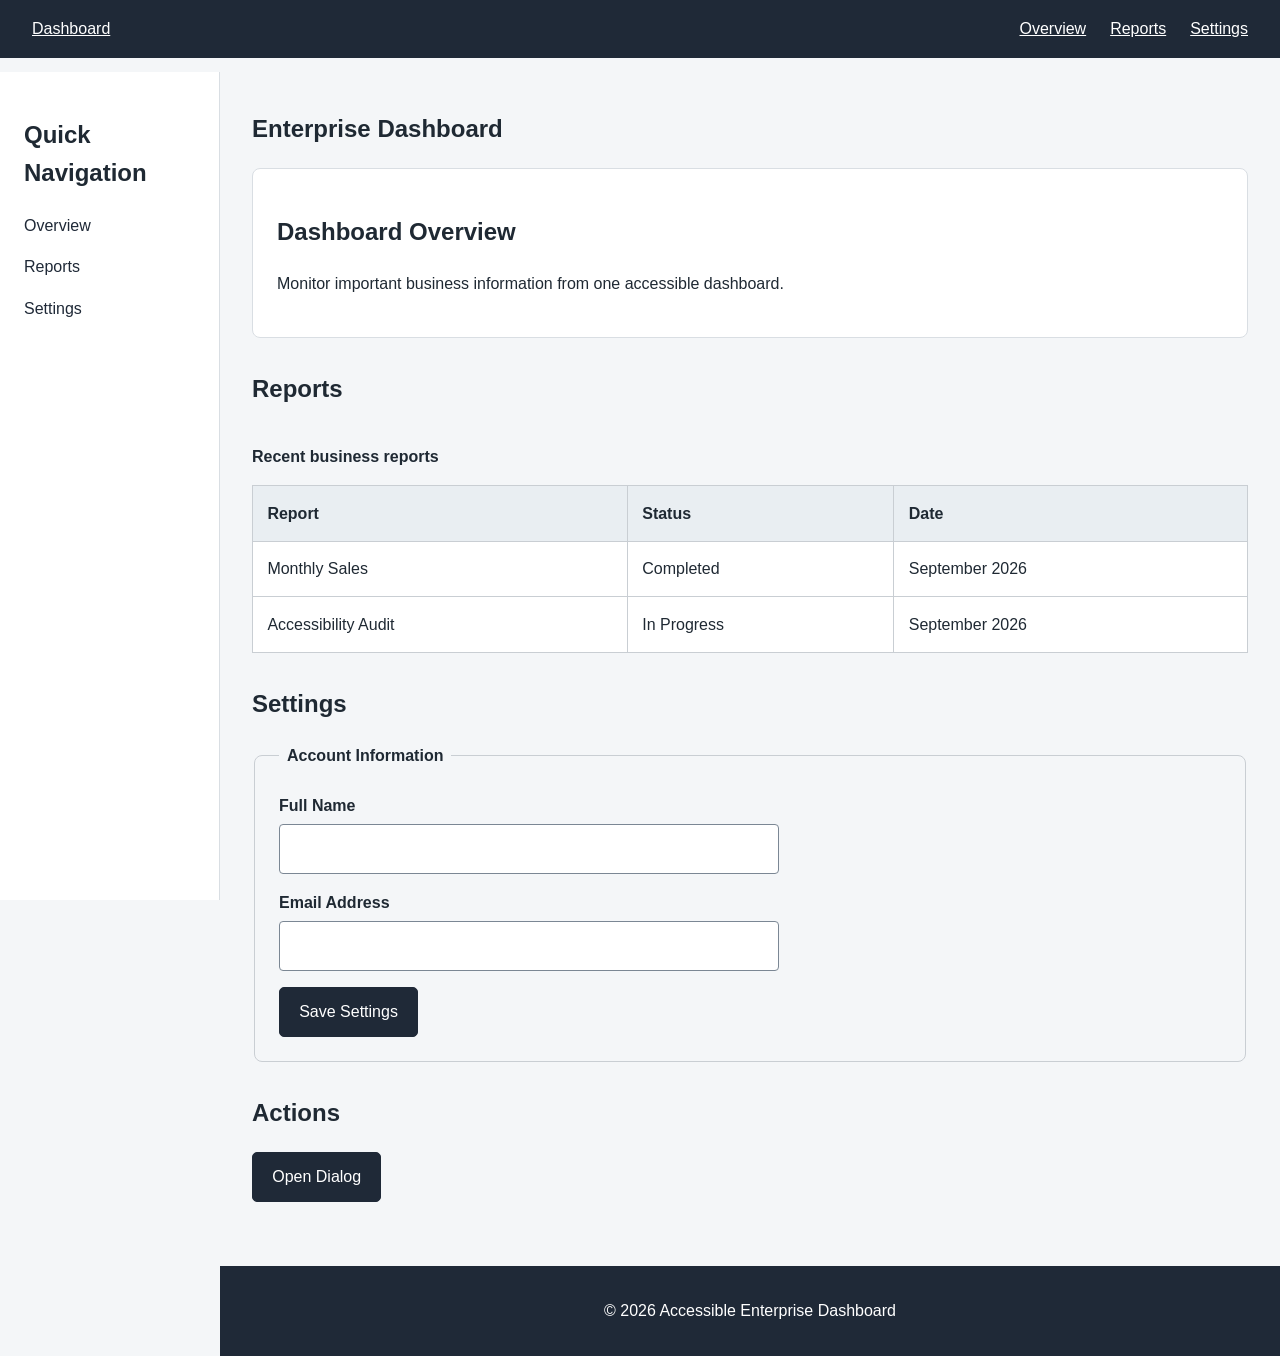
<file: index.html>
<!DOCTYPE html>
<html lang="en">
<head>
  <meta charset="UTF-8">
  <meta name="viewport" content="width=device-width, initial-scale=1.0">

  <meta
    name="description"
    content="Accessible enterprise dashboard built with semantic HTML5."
  >

  <title>Accessible Enterprise Dashboard</title>

  <link rel="stylesheet" href="style.css">
</head>

<body>

  <a href="#main-content">Skip to main content</a>

  <header>
    <nav aria-label="Main navigation">
      <a href="index.html" aria-label="Dashboard home">
        Dashboard
      </a>

      <ul>
        <li>
          <a href="pages/overview.html">Overview</a>
        </li>
        <li>
          <a href="pages/reports.html">Reports</a>
        </li>
        <li>
          <a href="pages/settings.html">Settings</a>
        </li>
      </ul>
    </nav>
  </header>

  <aside aria-label="Sidebar navigation">
    <h2>Quick Navigation</h2>

    <nav aria-label="Sidebar">
      <ul>
        <li>
          <a href="pages/overview.html">Overview</a>
        </li>
        <li>
          <a href="pages/reports.html">Reports</a>
        </li>
        <li>
          <a href="pages/settings.html">Settings</a>
        </li>
      </ul>
    </nav>
  </aside>

  <main id="main-content">

    <section
      id="overview"
      aria-labelledby="overview-heading"
    >
      <h1 id="overview-heading">
        Enterprise Dashboard
      </h1>

      <article aria-labelledby="dashboard-overview-heading">
        <h2 id="dashboard-overview-heading">
          Dashboard Overview
        </h2>

        <p>
          Monitor important business information from one accessible
          dashboard.
        </p>
      </article>
    </section>

    <section
      id="reports"
      aria-labelledby="reports-heading"
    >
      <h2 id="reports-heading">
        Reports
      </h2>

      <table>
        <caption>
          Recent business reports
        </caption>

        <thead>
          <tr>
            <th scope="col">Report</th>
            <th scope="col">Status</th>
            <th scope="col">Date</th>
          </tr>
        </thead>

        <tbody>
          <tr>
            <td>Monthly Sales</td>
            <td>Completed</td>
            <td>September 2026</td>
          </tr>

          <tr>
            <td>Accessibility Audit</td>
            <td>In Progress</td>
            <td>September 2026</td>
          </tr>
        </tbody>
      </table>
    </section>

    <section
      id="settings"
      aria-labelledby="settings-heading"
    >
      <h2 id="settings-heading">
        Settings
      </h2>

      <form>
        <fieldset>
          <legend>Account Information</legend>

          <div>
            <label for="name">Full Name</label>

            <input
              type="text"
              id="name"
              name="name"
              autocomplete="name"
              required
            >
          </div>

          <div>
            <label for="email">Email Address</label>

            <input
              type="email"
              id="email"
              name="email"
              autocomplete="email"
              required
            >
          </div>

          <button type="submit">
            Save Settings
          </button>
        </fieldset>
      </form>
    </section>

    <section
      aria-labelledby="dialog-section-heading"
    >
      <h2 id="dialog-section-heading">
        Actions
      </h2>

      <button
        type="button"
        aria-label="Open confirmation dialog"
        onclick="document.getElementById('confirmation-dialog').showModal()"
      >
        Open Dialog
      </button>

      <dialog
        id="confirmation-dialog"
        aria-labelledby="dialog-title"
      >
        <h2 id="dialog-title">
          Confirm Action
        </h2>

        <p>
          Are you sure you want to continue?
        </p>

        <form method="dialog">
          <button type="submit">
            Cancel
          </button>

          <button type="submit">
            Confirm
          </button>
        </form>
      </dialog>
    </section>

  </main>

  <footer>
    <p>
      &copy; 2026 Accessible Enterprise Dashboard
    </p>
  </footer>

</body>
</html>
</file>
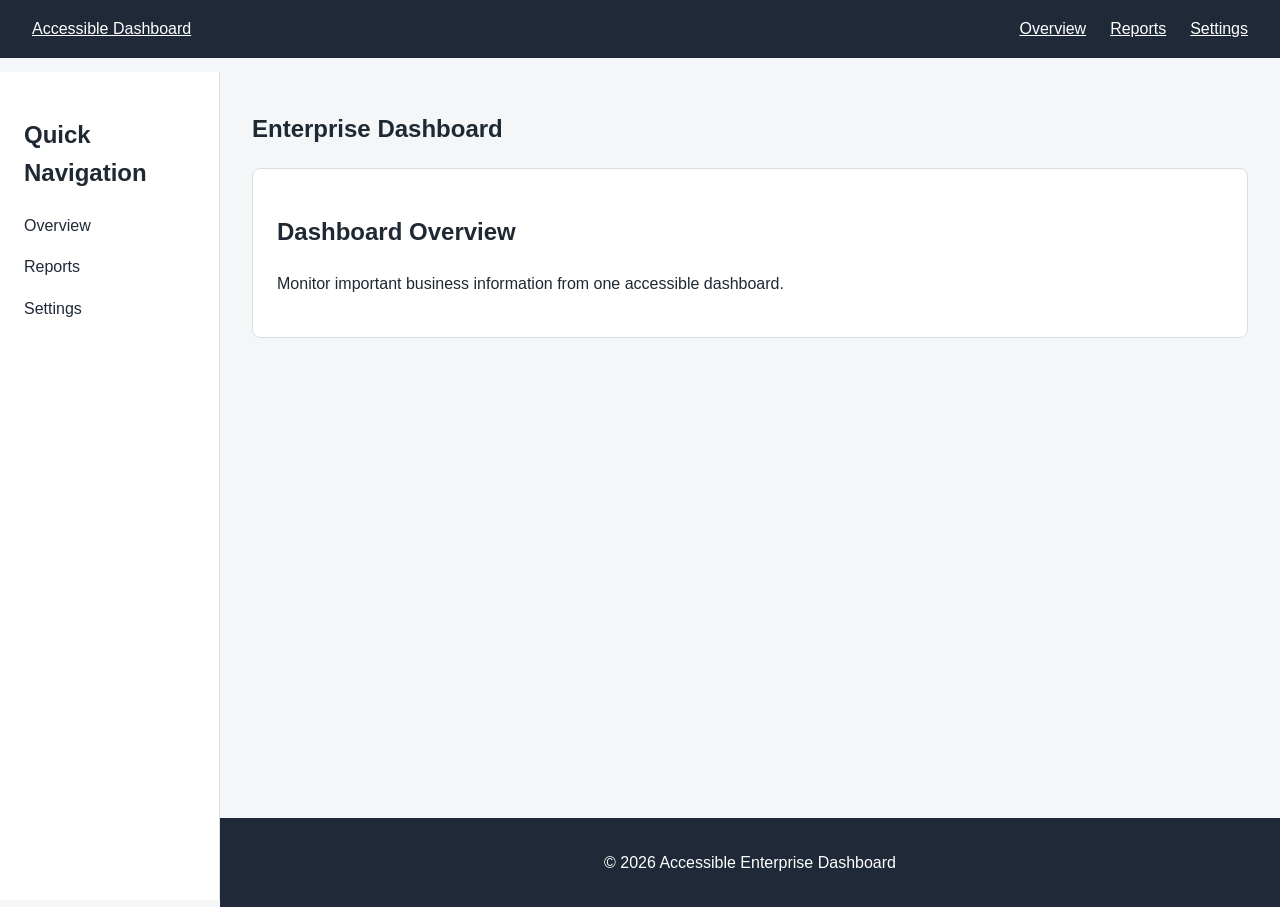
<file: pages/overview.html>
<!DOCTYPE html>
<html lang="en">
<head>
  <meta charset="UTF-8">
  <meta name="viewport" content="width=device-width, initial-scale=1.0">
  <meta
    name="description"
    content="Accessible enterprise dashboard overview."
  >
  <title>Dashboard Overview</title>
  <link rel="stylesheet" href="../style.css">
</head>

<body>

  <header>
    <nav aria-label="Main navigation">
      <a href="../index.html">Accessible Dashboard</a>

      <ul>
        <li><a href="overview.html" aria-current="page">Overview</a></li>
        <li><a href="reports.html">Reports</a></li>
        <li><a href="settings.html">Settings</a></li>
      </ul>
    </nav>
  </header>

  <aside aria-label="Sidebar navigation">
    <h2>Quick Navigation</h2>

    <nav aria-label="Sidebar">
      <ul>
        <li><a href="overview.html" aria-current="page">Overview</a></li>
        <li><a href="reports.html">Reports</a></li>
        <li><a href="settings.html">Settings</a></li>
      </ul>
    </nav>
  </aside>

  <main>
    <section aria-labelledby="overview-heading">
      <h1 id="overview-heading">Enterprise Dashboard</h1>

      <article aria-labelledby="summary-heading">
        <h2 id="summary-heading">Dashboard Overview</h2>
        <p>
          Monitor important business information from one accessible
          dashboard.
        </p>
      </article>
    </section>
  </main>

  <footer>
    <p>&copy; 2026 Accessible Enterprise Dashboard</p>
  </footer>

</body>
</html>
</file>
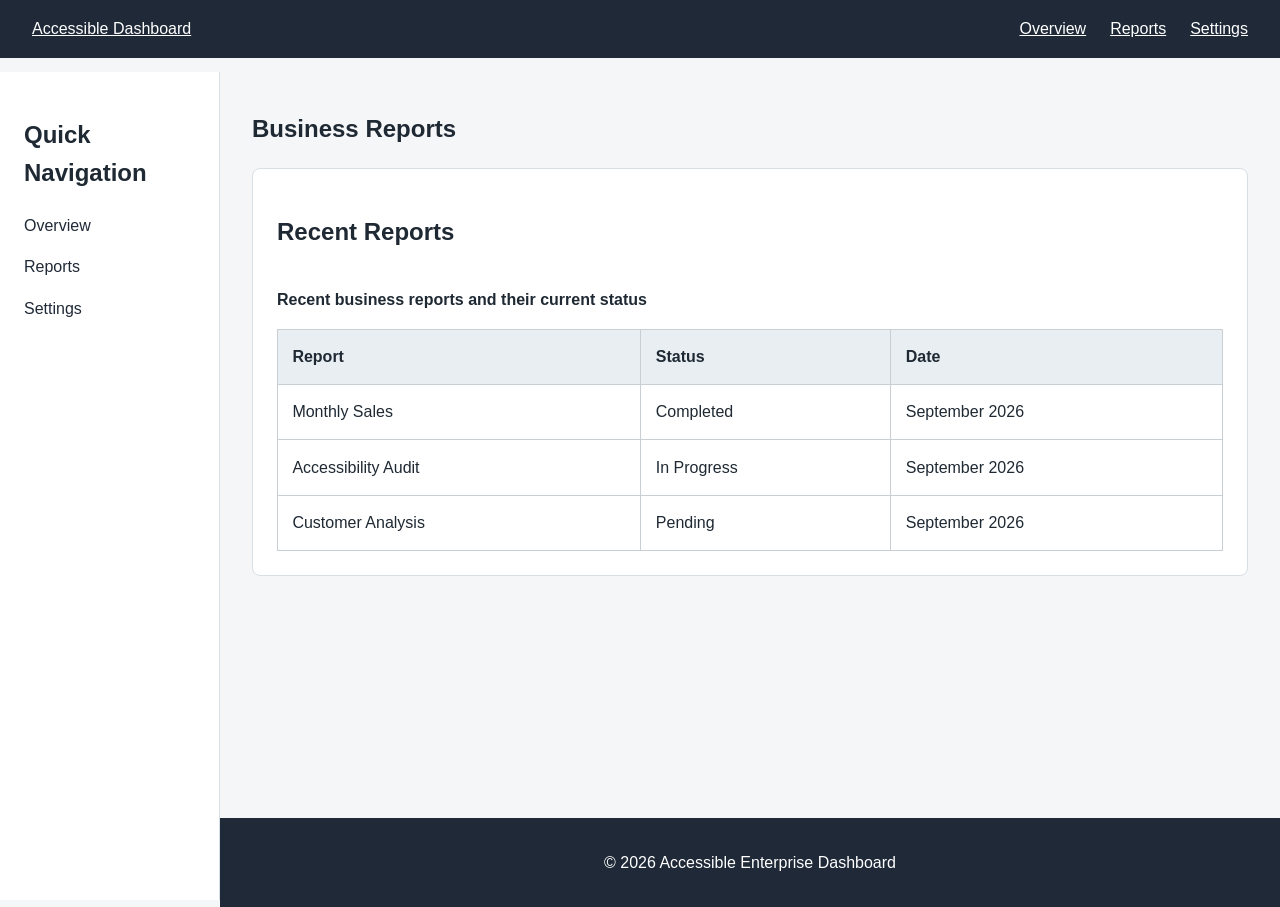
<file: pages/reports.html>
<!DOCTYPE html>
<html lang="en">
<head>
  <meta charset="UTF-8">
  <meta name="viewport" content="width=device-width, initial-scale=1.0">
  <meta
    name="description"
    content="Accessible enterprise business reports."
  >
  <title>Dashboard Reports</title>
  <link rel="stylesheet" href="../style.css">
</head>

<body>

  <header>
    <nav aria-label="Main navigation">
      <a href="../index.html">Accessible Dashboard</a>

      <ul>
        <li><a href="overview.html">Overview</a></li>
        <li><a href="reports.html" aria-current="page">Reports</a></li>
        <li><a href="settings.html">Settings</a></li>
      </ul>
    </nav>
  </header>

  <aside aria-label="Sidebar navigation">
    <h2>Quick Navigation</h2>

    <nav aria-label="Sidebar">
      <ul>
        <li><a href="overview.html">Overview</a></li>
        <li><a href="reports.html" aria-current="page">Reports</a></li>
        <li><a href="settings.html">Settings</a></li>
      </ul>
    </nav>
  </aside>

  <main>
    <section aria-labelledby="reports-heading">
      <h1 id="reports-heading">Business Reports</h1>

      <article aria-labelledby="report-table-heading">
        <h2 id="report-table-heading">Recent Reports</h2>

        <table>
          <caption>Recent business reports and their current status</caption>

          <thead>
            <tr>
              <th scope="col">Report</th>
              <th scope="col">Status</th>
              <th scope="col">Date</th>
            </tr>
          </thead>

          <tbody>
            <tr>
              <td>Monthly Sales</td>
              <td>Completed</td>
              <td>September 2026</td>
            </tr>

            <tr>
              <td>Accessibility Audit</td>
              <td>In Progress</td>
              <td>September 2026</td>
            </tr>

            <tr>
              <td>Customer Analysis</td>
              <td>Pending</td>
              <td>September 2026</td>
            </tr>
          </tbody>
        </table>
      </article>
    </section>
  </main>

  <footer>
    <p>&copy; 2026 Accessible Enterprise Dashboard</p>
  </footer>

</body>
</html>
</file>
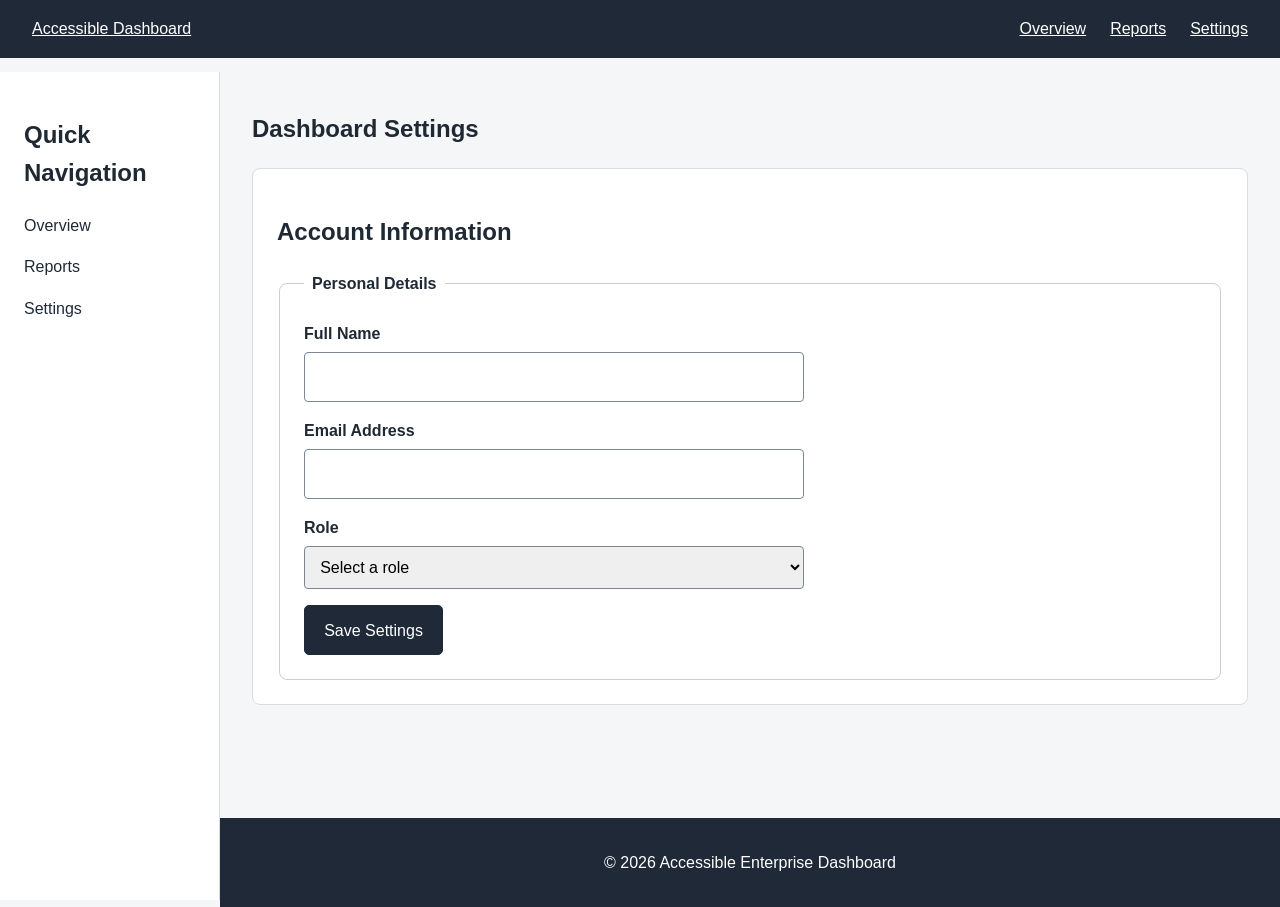
<file: pages/settings.html>
<!DOCTYPE html>
<html lang="en">
<head>
  <meta charset="UTF-8">
  <meta name="viewport" content="width=device-width, initial-scale=1.0">
  <meta
    name="description"
    content="Accessible enterprise dashboard settings."
  >
  <title>Dashboard Settings</title>
  <link rel="stylesheet" href="../style.css">
</head>

<body>

  <header>
    <nav aria-label="Main navigation">
      <a href="../index.html">Accessible Dashboard</a>

      <ul>
        <li><a href="overview.html">Overview</a></li>
        <li><a href="reports.html">Reports</a></li>
        <li><a href="settings.html" aria-current="page">Settings</a></li>
      </ul>
    </nav>
  </header>

  <aside aria-label="Sidebar navigation">
    <h2>Quick Navigation</h2>

    <nav aria-label="Sidebar">
      <ul>
        <li><a href="overview.html">Overview</a></li>
        <li><a href="reports.html">Reports</a></li>
        <li><a href="settings.html" aria-current="page">Settings</a></li>
      </ul>
    </nav>
  </aside>

  <main>
    <section aria-labelledby="settings-heading">
      <h1 id="settings-heading">Dashboard Settings</h1>

      <article aria-labelledby="account-heading">
        <h2 id="account-heading">Account Information</h2>

        <form>
          <fieldset>
            <legend>Personal Details</legend>

            <div>
              <label for="full-name">Full Name</label>
              <input
                type="text"
                id="full-name"
                name="full-name"
                autocomplete="name"
                required
                aria-required="true"
              >
            </div>

            <div>
              <label for="email">Email Address</label>
              <input
                type="email"
                id="email"
                name="email"
                autocomplete="email"
                required
                aria-required="true"
              >
            </div>

            <div>
              <label for="role">Role</label>
              <select id="role" name="role" required>
                <option value="">Select a role</option>
                <option value="admin">Administrator</option>
                <option value="manager">Manager</option>
                <option value="viewer">Viewer</option>
              </select>
            </div>

            <button type="submit">Save Settings</button>
          </fieldset>
        </form>
      </article>
    </section>
  </main>

  <footer>
    <p>&copy; 2026 Accessible Enterprise Dashboard</p>
  </footer>

</body>
</html>
</file>
<file: style.css>
/* Base Styles */
* {
  box-sizing: border-box;
}

html {
  scroll-behavior: smooth;
}

body {
  margin: 0;
  font-family: Arial, sans-serif;
  line-height: 1.6;
  background: #f4f6f8;
  color: #1f2933;
}

/* Header */
header {
  background: #1f2937;
  color: #ffffff;
  padding: 1rem 2rem;
}

header nav {
  display: flex;
  align-items: center;
  justify-content: space-between;
  gap: 2rem;
}

header a {
  color: #ffffff;
}

header ul,
aside ul {
  list-style: none;
  margin: 0;
  padding: 0;
}

header ul {
  display: flex;
  gap: 1.5rem;
}

/* Sidebar */
aside {
  position: fixed;
  top: 72px;
  left: 0;
  width: 220px;
  height: calc(100vh - 72px);
  padding: 1.5rem;
  background: #ffffff;
  border-right: 1px solid #d9dee3;
}

aside li {
  margin-bottom: 1rem;
}

aside a {
  color: #1f2937;
  text-decoration: none;
}

aside a:hover,
aside a:focus {
  text-decoration: underline;
}

/* Main Content */
main {
  margin-left: 220px;
  padding: 2rem;
  min-height: calc(100vh - 140px);
}

section {
  max-width: 1000px;
  margin-bottom: 2rem;
}

article {
  background: #ffffff;
  padding: 1.5rem;
  margin-top: 1rem;
  border: 1px solid #d9dee3;
  border-radius: 8px;
}

/* Links */
a {
  text-decoration: underline;
}

a:focus,
button:focus,
input:focus,
select:focus {
  outline: 3px solid #005fcc;
  outline-offset: 2px;
}

/* Tables */
table {
  width: 100%;
  border-collapse: collapse;
  background: #ffffff;
}

caption {
  text-align: left;
  font-weight: bold;
  padding: 1rem 0;
}

th,
td {
  padding: 0.9rem;
  border: 1px solid #c9ced3;
  text-align: left;
}

th {
  background: #e9eef2;
}

/* Forms */
fieldset {
  border: 1px solid #c9ced3;
  padding: 1.5rem;
  border-radius: 8px;
}

legend {
  font-weight: bold;
  padding: 0 0.5rem;
}

form div {
  margin-bottom: 1rem;
}

label {
  display: block;
  font-weight: bold;
  margin-bottom: 0.35rem;
}

input,
select {
  width: 100%;
  max-width: 500px;
  padding: 0.7rem;
  border: 1px solid #7b8794;
  border-radius: 4px;
  font: inherit;
}

/* Buttons */
button {
  padding: 0.7rem 1.2rem;
  border: 1px solid #1f2937;
  border-radius: 5px;
  background: #1f2937;
  color: #ffffff;
  font: inherit;
  cursor: pointer;
}

button:hover {
  opacity: 0.9;
}

/* Dialog */
dialog {
  max-width: 450px;
  width: calc(100% - 2rem);
  padding: 1.5rem;
  border: 1px solid #7b8794;
  border-radius: 8px;
}

dialog::backdrop {
  background: rgba(0, 0, 0, 0.55);
}

dialog form {
  display: flex;
  gap: 0.75rem;
}

/* Skip Link */
a[href="#main-content"] {
  position: absolute;
  left: -9999px;
  top: 0;
  padding: 0.75rem;
  background: #ffffff;
  color: #000000;
  z-index: 1000;
}

a[href="#main-content"]:focus {
  left: 1rem;
  top: 1rem;
}

/* Footer */
footer {
  margin-left: 220px;
  padding: 1rem 2rem;
  background: #1f2937;
  color: #ffffff;
  text-align: center;
}

/* Responsive Layout */
@media (max-width: 700px) {
  header nav {
    flex-direction: column;
    align-items: flex-start;
  }

  header ul {
    flex-direction: column;
    gap: 0.75rem;
  }

  aside {
    position: static;
    width: 100%;
    height: auto;
    border-right: none;
    border-bottom: 1px solid #d9dee3;
  }

  main {
    margin-left: 0;
    padding: 1rem;
  }

  footer {
    margin-left: 0;
  }

  table {
    display: block;
    overflow-x: auto;
  }
}
</file>
